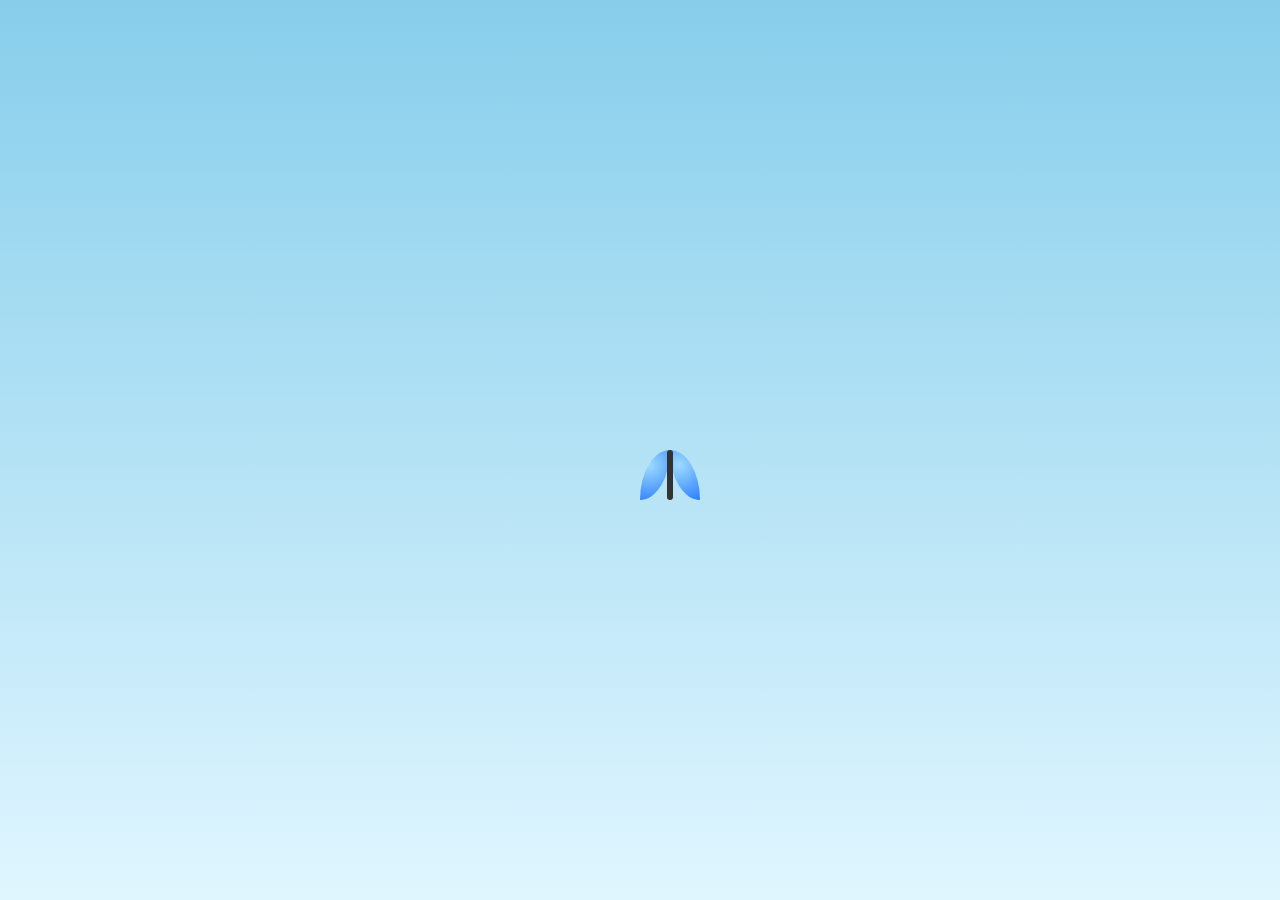
<file: goodmorning/index.html>
<!DOCTYPE html>
<html lang="en">
<head>
<meta charset="UTF-8" />
<meta name="viewport" content="width=device-width, initial-scale=1.0"/>
<title>Magical Butterfly Morning</title>
<style>
  html, body {
    margin: 0;
    padding: 0;
    width: 100%;
    height: 100%;
    overflow: hidden;
    font-family: "Dancing Script", "Parisienne", "Alex Brush", cursive;
    background: linear-gradient(#87ceeb, #e0f6ff);
  }

  .scene {
    position: relative;
    width: 100%;
    height: 100%;
  }

  /* Butterfly base */
  .butterfly {
    position: absolute;
    width: 60px;
    height: 50px;
    cursor: pointer;
    animation: float 4s ease-in-out infinite;
  }

  .butterfly.small {
    width: 30px;
    height: 25px;
    pointer-events: none;
  }

  .wing {
    position: absolute;
    width: 50%;
    height: 100%;
    background: radial-gradient(circle at 30% 30%, #9ddcff, #2b7cff);
    border-radius: 100% 0 100% 0;
    animation: flap 0.6s ease-in-out infinite;
  }

  .wing.right {
    right: 0;
    transform-origin: left center;
    border-radius: 0 100% 0 100%;
  }

  .body {
    position: absolute;
    left: 45%;
    width: 10%;
    height: 100%;
    background: #333;
    border-radius: 10px;
  }

  @keyframes flap {
    0%, 100% { transform: rotateY(0deg); }
    50% { transform: rotateY(60deg); }
  }

  @keyframes float {
    0%, 100% { transform: translateY(0); }
    50% { transform: translateY(-15px); }
  }

  /* Flying across screen */
  .fly-across {
    animation: flyAcross 6s linear forwards;
  }

  @keyframes flyAcross {
    0% { left: -80px; top: 40%; }
    100% { left: 110%; top: 30%; }
  }

  /* Text trail */
  .message {
    position: absolute;
    top: 45%;
    left: 10%;
    font-size: clamp(28px, 5vw, 56px);
    color: #1b4fa1;
    white-space: nowrap;
    letter-spacing: 2px;
  }

  .message span {
    opacity: 0;
    animation: reveal 0.4s forwards;
  }

  @keyframes reveal {
    to { opacity: 1; }
  }
</style>
</head>
<body>
<div class="scene" id="scene">
  <!-- Main butterfly -->
  <div class="butterfly" id="mainButterfly" style="left:50%; top:50%;">
    <div class="wing left"></div>
    <div class="wing right"></div>
    <div class="body"></div>
  </div>
</div>

<script>
const main = document.getElementById("mainButterfly");
const scene = document.getElementById("scene");
let activated = false;

main.addEventListener("click", () => {
  if (activated) return;
  activated = true;

  // Spawn small butterflies
  for (let i = 0; i < 12; i++) {
    const b = document.createElement("div");
    b.className = "butterfly small";
    b.innerHTML = `
      <div class="wing left"></div>
      <div class="wing right"></div>
      <div class="body"></div>
    `;
    b.style.left = Math.random() * 100 + "%";
    b.style.top = Math.random() * 100 + "%";
    b.style.animation = `float ${2 + Math.random()*3}s ease-in-out infinite`;
    b.animate([
      { transform: "translate(0,0)" },
      { transform: `translate(${Math.random()*200-100}px, ${Math.random()*200-100}px)` }
    ], {
      duration: 4000 + Math.random()*3000,
      iterations: Infinity,
      direction: "alternate",
      easing: "ease-in-out"
    });
    scene.appendChild(b);
  }

  // After a moment, fly across and show message
  setTimeout(() => {
    main.classList.add("fly-across");

    const msg = document.createElement("div");
    msg.className = "message";
    const text = "GOOD MORNING NONI 🦋";
    text.split("").forEach((ch, i) => {
      const span = document.createElement("span");
      span.textContent = ch;
      span.style.animationDelay = (i * 0.15) + "s";
      msg.appendChild(span);
    });
    scene.appendChild(msg);
  }, 1200);
});
</script>
</body>
</html>
</file>
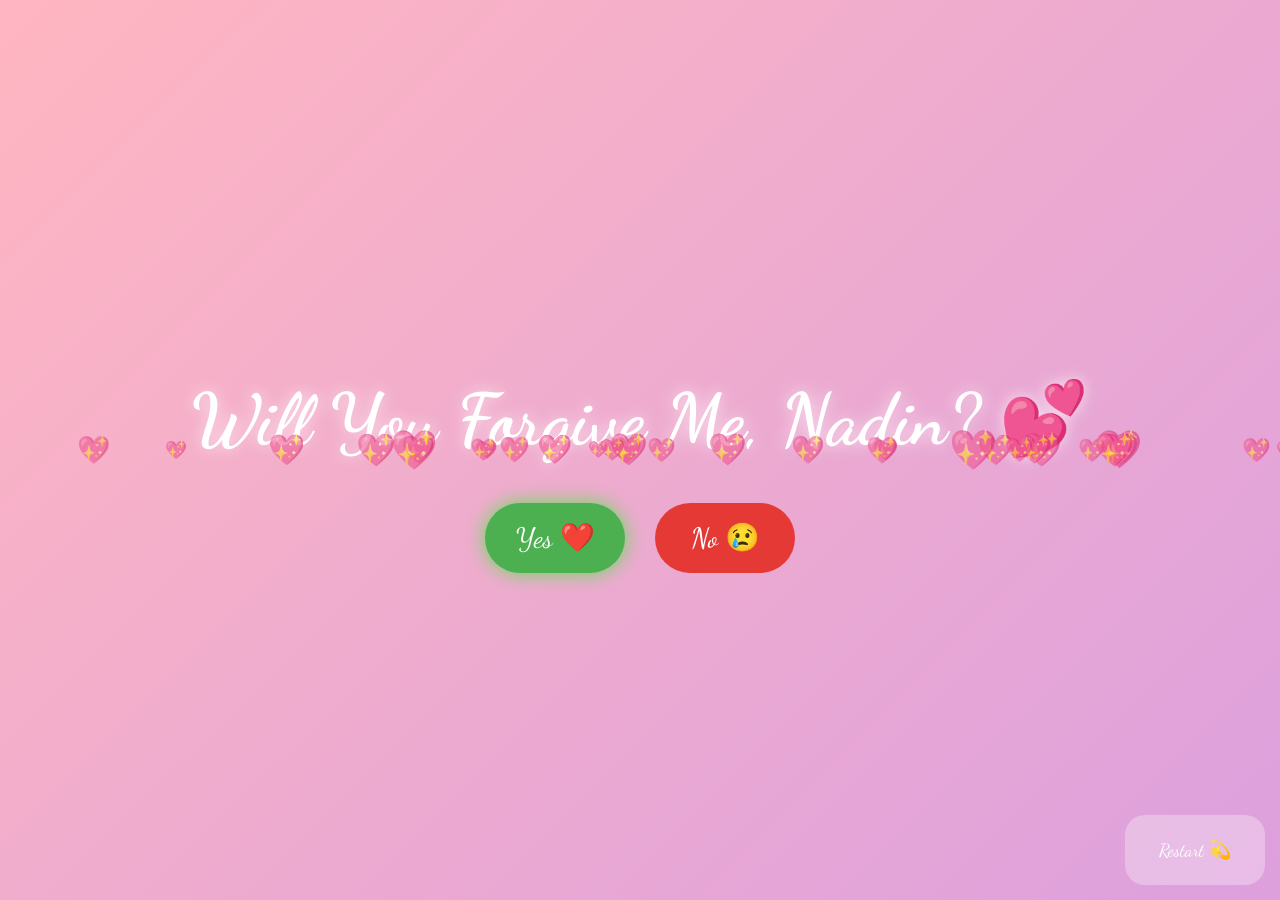
<file: movie-p/index.html>
<!DOCTYPE html>
<html lang="en">
<head>
  <meta charset="UTF-8" />
  <meta name="viewport" content="width=device-width, initial-scale=1.0"/>
  <title>Will You Forgive Me, Nadin? 💕</title>

  <!-- Google Font -->
  <link href="https://fonts.googleapis.com/css2?family=Dancing+Script:wght@600;700&display=swap" rel="stylesheet">

  <style>
    * {
      box-sizing: border-box;
      font-family: 'Dancing Script', cursive;
    }

    body {
      margin: 0;
      height: 100vh;
      overflow: hidden;
      background: linear-gradient(135deg, #FFB6C1, #DDA0DD);
      display: flex;
      align-items: center;
      justify-content: center;
      color: #fff;
    }

    /* Floating hearts background */
    .heart {
      position: fixed;
      font-size: 20px;
      opacity: 0.6;
      animation: floatUp 10s linear infinite;
      pointer-events: none;
    }

    @keyframes floatUp {
      from { transform: translateY(100vh); }
      to { transform: translateY(-10vh); }
    }

    .container {
      text-align: center;
      padding: 20px;
      transition: opacity 1s ease;
    }

    h1 {
      font-size: clamp(42px, 7vw, 72px);
      margin-bottom: 40px;
      text-shadow: 0 0 15px rgba(255,255,255,0.7);
    }

    .buttons {
      display: flex;
      gap: 30px;
      justify-content: center;
      flex-wrap: wrap;
    }

    button {
      width: 140px;
      height: 70px;
      border-radius: 40px;
      border: none;
      font-size: 28px;
      cursor: pointer;
      transition: transform 0.3s ease, box-shadow 0.3s ease;
    }

    #yesBtn {
      background: #4CAF50;
      color: #fff;
      box-shadow: 0 0 20px rgba(0,255,0,0.6);
    }

    #yesBtn:hover {
      transform: scale(1.1);
    }

    #noBtn {
      background: #E53935;
      color: #fff;
      position: relative;
    }

    .tryAgain {
      margin-top: 20px;
      font-size: 24px;
      animation: wiggle 0.5s infinite;
      display: none;
    }

    @keyframes wiggle {
      0% { transform: rotate(-3deg); }
      50% { transform: rotate(3deg); }
      100% { transform: rotate(-3deg); }
    }

    /* Confetti canvas */
    canvas {
      position: fixed;
      inset: 0;
      pointer-events: none;
      z-index: 10;
    }

    /* Letter */
    .letter {
      position: fixed;
      top: 10%;
      left: 50%;
      transform: translateX(-50%) scale(0.1) rotate(-5deg);
      width: 300px;
      height: 400px;
      background: #FDFD96;
      color: #5b3b2e;
      border-radius: 8px;
      padding: 20px;
      box-shadow: 0 20px 40px rgba(0,0,0,0.3);
      opacity: 0;
      z-index: 20;
      cursor: pointer;
      transition: transform 2s ease, opacity 1s ease;
      overflow: hidden;
    }

    .letter.unfold {
      transform: translateX(-50%) scale(1) rotate(0deg);
      opacity: 1;
    }

    .letter h2 {
      margin-top: 0;
      font-size: 28px;
    }

    .paragraph {
      opacity: 0;
      transform: translateY(20px);
      transition: all 0.6s ease;
      font-size: 20px;
      margin: 10px 0;
    }

    .paragraph.show {
      opacity: 1;
      transform: translateY(0);
    }

    .photo {
      margin-top: 15px;
      width: 100%;
      text-align: center;
      opacity: 0;
      transform: scale(0.5);
      transition: all 1s ease;
    }

    .photo.show {
      opacity: 1;
      transform: scale(1);
      animation: pulse 2s infinite;
    }

    .photo img {
      width: 200px;
      height: 200px;
      object-fit: cover;
      border-radius: 20px;
      box-shadow: 0 0 20px pink;
    }

    @keyframes pulse {
      0% { box-shadow: 0 0 15px pink; }
      50% { box-shadow: 0 0 30px hotpink; }
      100% { box-shadow: 0 0 15px pink; }
    }

    .restart {
      position: fixed;
      bottom: 15px;
      right: 15px;
      background: rgba(255,255,255,0.3);
      color: #fff;
      border: none;
      border-radius: 20px;
      padding: 10px 16px;
      cursor: pointer;
      font-size: 18px;
    }
  </style>
</head>
<body>

<canvas id="confetti"></canvas>

<div class="container" id="main">
  <h1>Will You Forgive Me, Nadin? 💕</h1>
  <div class="buttons">
    <button id="yesBtn">Yes ❤️</button>
    <button id="noBtn">No 😢</button>
  </div>
  <div class="tryAgain" id="tryAgain">Aww, please try again! 🥺💖</div>
</div>

<div class="letter" id="letter">
  <h2 id="typewriter"></h2>

  <div class="paragraph">I'm so sorry for my mistake. I never meant to hurt you.</div>
  <div class="paragraph">You mean the world to me—your smile lights up my life.</div>
  <div class="paragraph">I promise to listen better and cherish every moment.</div>
  <div class="paragraph">Will you forgive me? I love you more than words. 💕</div>

  <div class="photo">
    <img src="mwah-cat-rose.gif" alt="Us">
    <div>Forever yours 💖</div>
  </div>
</div>

<button class="restart" onclick="location.reload()">Restart 💫</button>

<script>
  /* Floating hearts */
  for (let i = 0; i < 30; i++) {
    const h = document.createElement('div');
    h.className = 'heart';
    h.textContent = '💖';
    h.style.left = Math.random() * 100 + 'vw';
    h.style.animationDuration = 6 + Math.random() * 6 + 's';
    h.style.fontSize = 16 + Math.random() * 24 + 'px';
    document.body.appendChild(h);
  }

  /* No button chase */
  const noBtn = document.getElementById('noBtn');
  const tryAgain = document.getElementById('tryAgain');
  let speed = 1;

  noBtn.addEventListener('click', () => {
    noBtn.style.position = 'fixed';
    tryAgain.style.display = 'block';

    function move() {
      const x = Math.random() * 85;
      const y = Math.random() * 85;
      noBtn.style.left = x + 'vw';
      noBtn.style.top = y + 'vh';
      speed += 0.02;
      setTimeout(move, 1000 / speed);
    }
    move();
    noBtn.disabled = true;
  });

  /* Yes flow */
  const yesBtn = document.getElementById('yesBtn');
  const main = document.getElementById('main');
  const letter = document.getElementById('letter');

  yesBtn.addEventListener('click', () => {
    startConfetti();
    main.style.opacity = '0';

    setTimeout(() => {
      main.style.display = 'none';
      letter.style.opacity = '1';
      letter.classList.add('unfold');
    }, 1000);
  });

  /* Letter interaction */
  const typeEl = document.getElementById('typewriter');
  const paragraphs = document.querySelectorAll('.paragraph');
  const photo = document.querySelector('.photo');

  letter.addEventListener('click', () => {
    playMusic();
    typeText("To: My dearest Nadin ❤️", 100);

    paragraphs.forEach((p, i) => {
      setTimeout(() => p.classList.add('show'), 1200 + i * 500);
    });

    setTimeout(() => photo.classList.add('show'), 3500);
  }, { once: true });

  function typeText(text, speed) {
    let i = 0;
    const interval = setInterval(() => {
      typeEl.textContent += text.charAt(i);
      i++;
      if (i >= text.length) clearInterval(interval);
    }, speed);
  }

  /* Confetti */
  function startConfetti() {
    const canvas = document.getElementById('confetti');
    const ctx = canvas.getContext('2d');
    canvas.width = innerWidth;
    canvas.height = innerHeight;

    const particles = Array.from({ length: 80 }, () => ({
      x: Math.random() * canvas.width,
      y: Math.random() * canvas.height,
      r: 10 + Math.random() * 10,
      d: Math.random() * 5,
      s: Math.random() * 3 + 2,
      emoji: ['💖','💕','❤️','💘'][Math.floor(Math.random()*4)]
    }));

    function draw() {
      ctx.clearRect(0,0,canvas.width,canvas.height);
      particles.forEach(p => {
        ctx.font = p.r + 'px serif';
        ctx.fillText(p.emoji, p.x, p.y);
        p.y += p.s;
        if (p.y > canvas.height) p.y = -20;
      });
      requestAnimationFrame(draw);
    }
    draw();
  }

  /* Music */
  function playMusic() {
    const audio = new Audio('Her.mp3');
    audio.loop = true;
    audio.volume = 0.5;
    audio.play();
  }
</script>

</body>
</html>
</file>
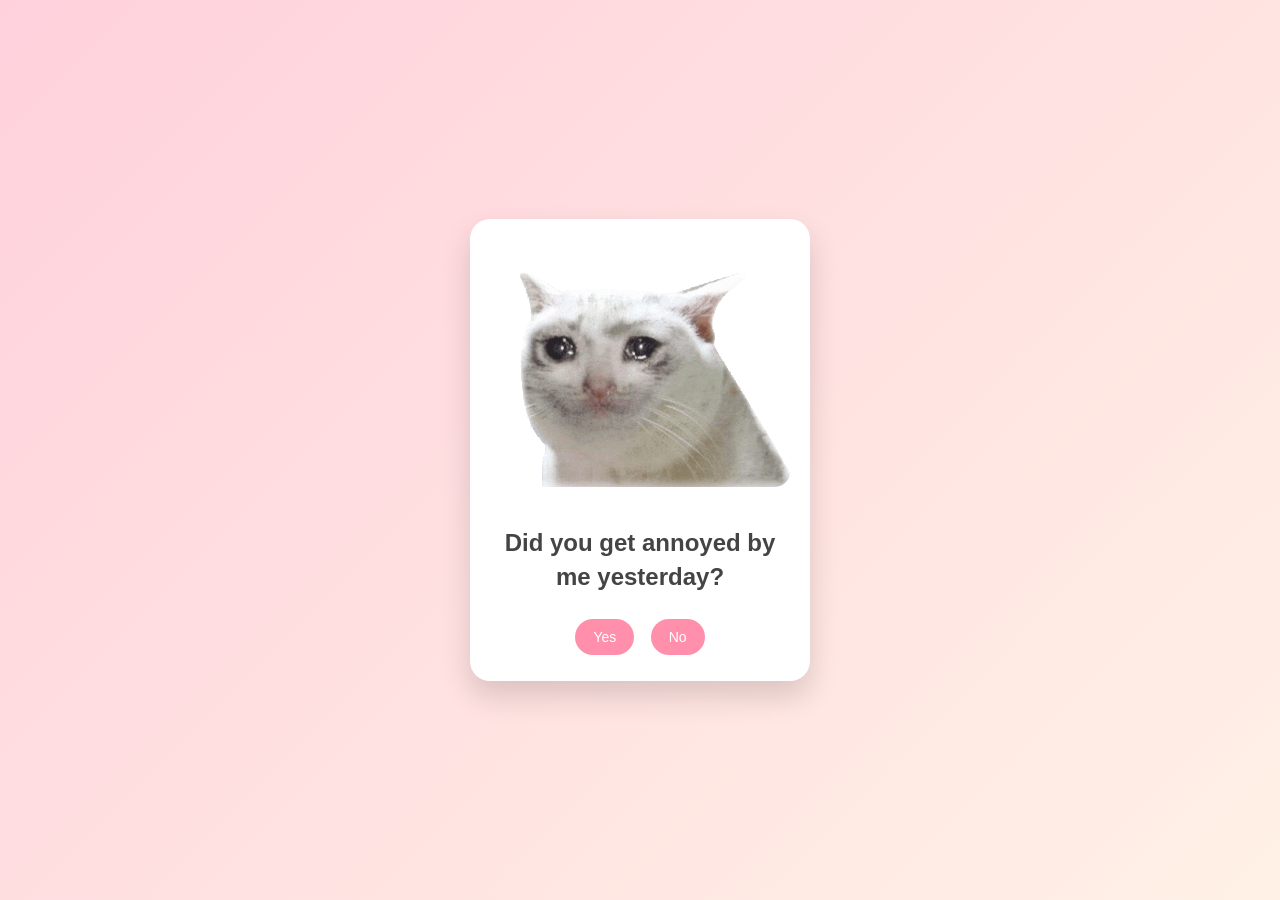
<file: projecgt22/project2/index.html>
<!DOCTYPE html>
<html lang="en">
<head>
  <meta charset="UTF-8" />
  <meta name="viewport" content="width=device-width, initial-scale=1.0"/>
  <title>Sorry Baby 💗</title>
  <link rel="stylesheet" href="style.css" />
</head>
<body>

  <div class="container">
    <div class="card" id="card">
      <!-- Placeholder image -->
      <img
        id="mainImage"
        src="giphy.gif"
        alt="Romantic image"
      />

      <h2 id="question">Did you get annoyed by me yesterday?</h2>

      <div class="buttons" id="buttons">
        <button onclick="yesClicked()">Yes</button>
        <button onclick="noClicked()">No</button>
      </div>
    </div>
  </div>

  <!-- Floating hearts container -->
  <div id="hearts-container"></div>

  <script src="script.js"></script>
</body>
</html>
</file>
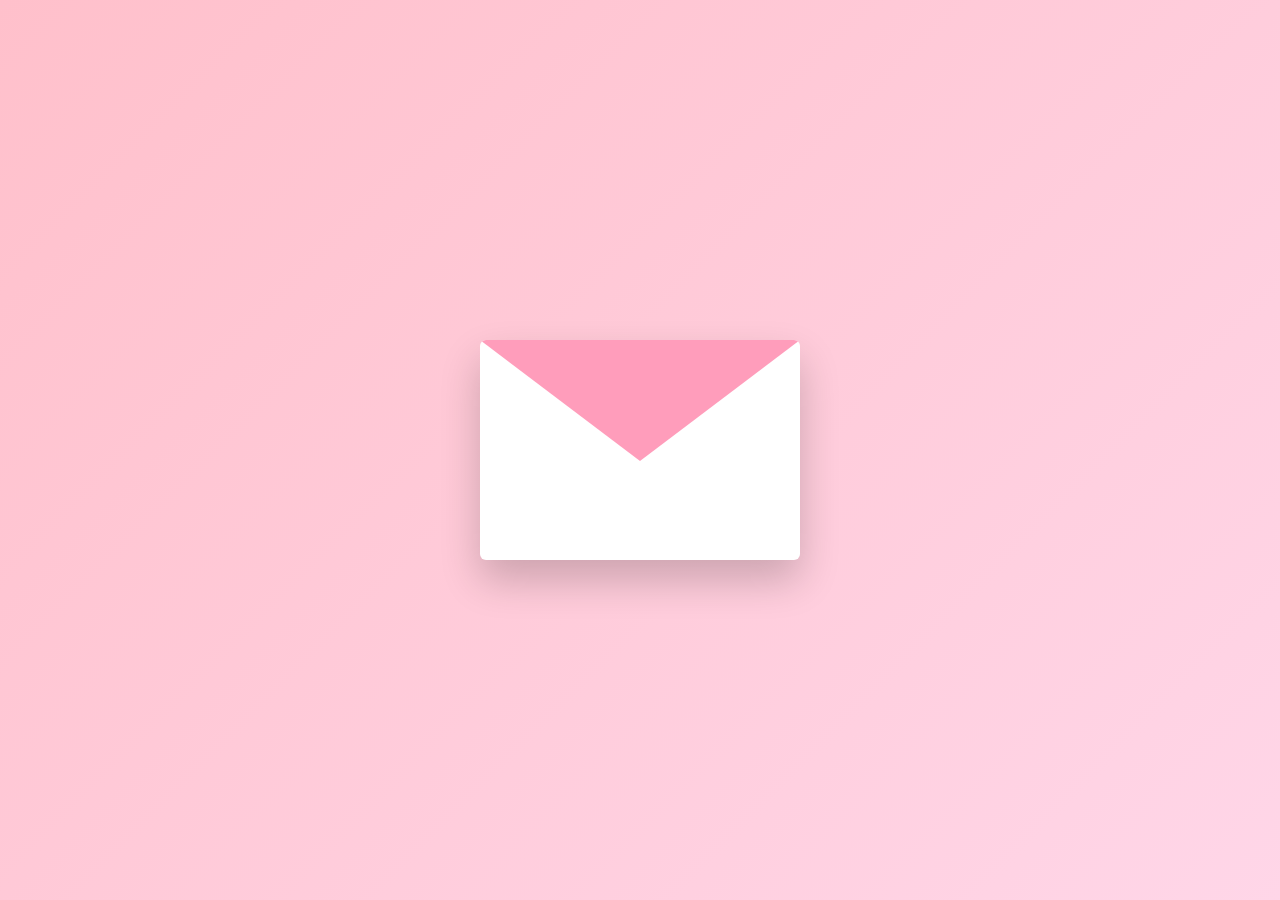
<file: goodmorning/a.html>
<!DOCTYPE html>
<html lang="ar">
<head>
<meta charset="UTF-8">
<title>Love Letter</title>

<style>
  body {
    margin: 0;
    height: 100vh;
    background: linear-gradient(135deg, #ffc0cb, #ffd6e8);
    display: flex;
    justify-content: center;
    align-items: center;
    font-family: 'Amiri', serif;
    direction: rtl;
  }

  .envelope {
    width: 320px;
    height: 220px;
    background: #fff;
    position: relative;
    cursor: pointer;
    border-radius: 6px;
    box-shadow: 0 20px 40px rgba(0,0,0,0.2);
    overflow: hidden;
  }

  .flap {
    position: absolute;
    top: 0;
    width: 100%;
    height: 100%;
    background: #ff9dbb;
    clip-path: polygon(0 0, 50% 55%, 100% 0);
    transform-origin: top;
    transition: transform 1s ease;
    z-index: 3;
  }

  .envelope.open .flap {
    transform: rotateX(180deg);
  }

  .letter {
    position: absolute;
    bottom: -100%;
    width: 100%;
    height: 100%;
    background: #fffafc;
    padding: 20px;
    box-sizing: border-box;
    transition: bottom 1s ease;
    z-index: 2;
  }

  .envelope.open .letter {
    bottom: 0;
  }

  #text {
    font-size: 22px;
    color: #b30059;
    white-space: pre-wrap;
    border-right: 2px solid #b30059;
    padding-right: 8px;
    min-height: 120px;
  }

  .hint {
    position: absolute;
    bottom: -40px;
    width: 100%;
    text-align: center;
    color: #800040;
    font-size: 14px;
  }
</style>
</head>

<body>

<div class="envelope" onclick="openLetter()">
  <div class="flap"></div>
  <div class="letter">
    <div id="text"></div>
  </div>
  <div class="hint">اضغط لفتح الرسالة 💌</div>
</div>

<script>
  const lyrics =
    "وغلاوتك وحلاوتك والشوق اللي مالوهش حدود \n" +
    "بصراحة بكل صراحة أنا مغرم بعينيكي السود💗💗💗";

  let index = 0;
  let opened = false;

  function openLetter() {
    if (opened) return;
    opened = true;

    document.querySelector(".envelope").classList.add("open");

    setTimeout(() => {
      const typing = setInterval(() => {
        document.getElementById("text").textContent += lyrics[index];
        index++;
        if (index >= lyrics.length) clearInterval(typing);
      }, 210);
    }, 1000);
  }
</script>

</body>
</html>
</file>
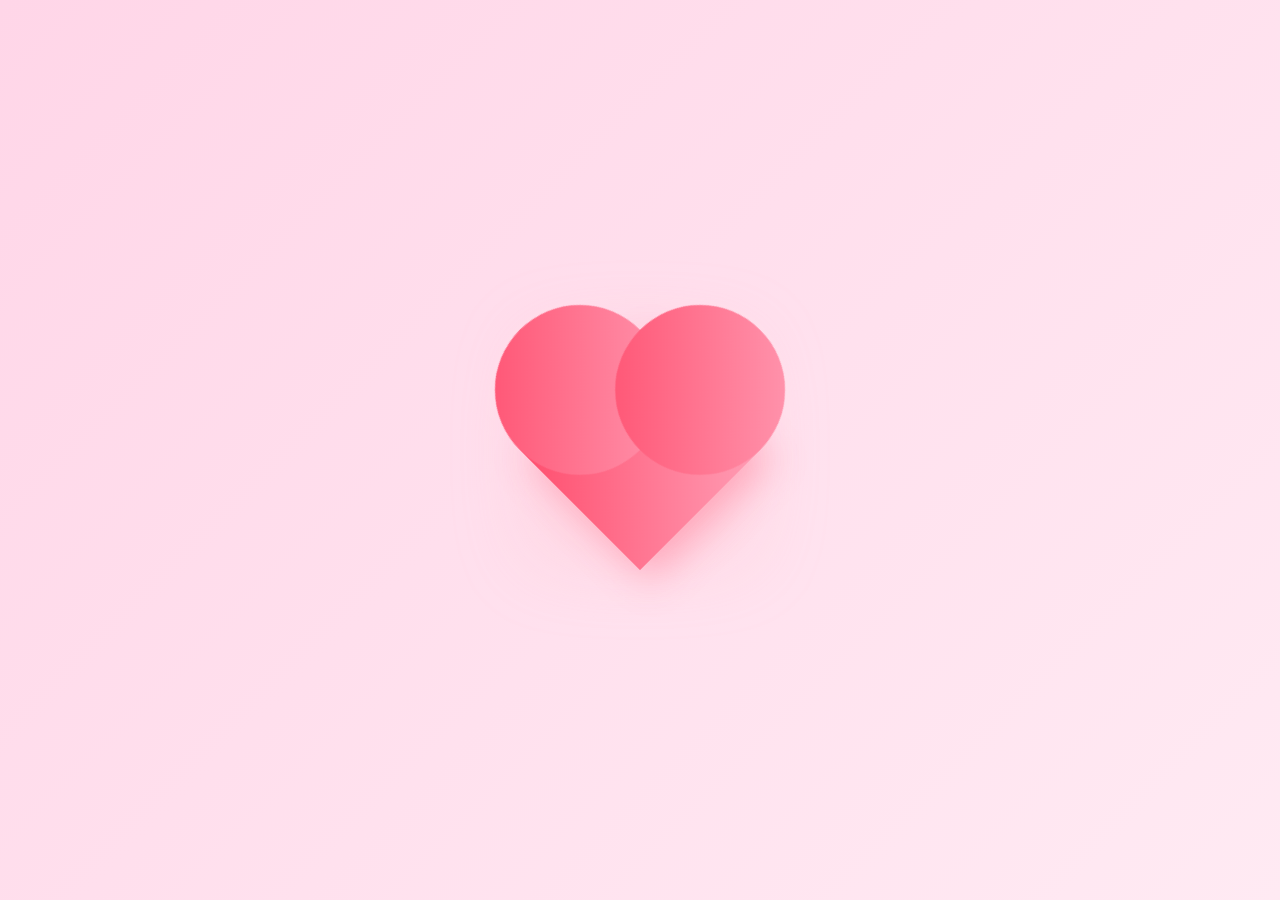
<file: goodmorning/aa.html>
<!DOCTYPE html>
<html lang="en">
<head>
  <meta charset="UTF-8">
  <title>Heart Surprise</title>
  <style>
    * {
      box-sizing: border-box;
      font-family: 'Georgia', serif;
    }

    body {
      margin: 0;
      height: 100vh;
      display: flex;
      justify-content: center;
      align-items: center;
      background: linear-gradient(135deg, #ffd6e8, #ffeaf3);
    }

    .container {
      perspective: 1500px;
    }

    .heart-box {
      width: 300px;
      height: 300px;
      position: relative;
      transform-style: preserve-3d;
      cursor: pointer;
    }

    /* HEART */
    .heart {
      position: absolute;
      width: 170px;
      height: 170px;
      top: 65px;
      left: 65px;
      background: linear-gradient(135deg, #ff4d6d, #ff9db5);
      transform: rotate(-45deg);
      box-shadow: 0 15px 35px rgba(255, 77, 109, 0.35);
      transition: transform 1s ease;
      z-index: 1;
    }

    .heart::before,
    .heart::after {
      content: "";
      position: absolute;
      width: 170px;
      height: 170px;
      background: linear-gradient(135deg, #ff4d6d, #ff9db5);
      border-radius: 50%;
    }

    .heart::before {
      top: -85px;
      left: 0;
    }

    .heart::after {
      left: 85px;
      top: 0;
    }

    /* OPEN HEART */
    .open .heart {
      transform: rotate(-45deg) rotateX(160deg) translateY(-60px);
    }

    /* INSIDE IMAGE */
    .inside {
      position: absolute;
      width: 240px;
      height: 240px;
      top: 30px;
      left: 30px;
      transform: rotate(-45deg) translateZ(-50px);
      opacity: 0;
      transition: all 1s ease 0.6s;
      display: flex;
      justify-content: center;
      align-items: center;
      z-index: 5;
    }

    .inside img {
      width: 100%;
      height: 100%;
      object-fit: cover;
      border-radius: 22px;
      transform: rotate(45deg) translateZ(120px);
      box-shadow: 0 25px 50px rgba(0,0,0,0.35);
    }

    .open .inside {
      opacity: 1;
      transform: rotate(-45deg) translateZ(80px);
    }

    /* SOFT GLOW */
    .heart-box::after {
      content: "";
      position: absolute;
      width: 260px;
      height: 260px;
      top: 20px;
      left: 20px;
      background: radial-gradient(circle, rgba(255,182,193,0.45), transparent);
      filter: blur(30px);
      z-index: -1;
    }
  </style>
</head>
<body>

<div class="container">
  <div class="heart-box" onclick="openBox(this)">
    <div class="heart"></div>

    <div class="inside">
      <img src="286.jpg" alt="Surprise">
    </div>
  </div>
</div>

<script>
  function openBox(box) {
    box.classList.toggle("open");
  }
</script>

</body>
</html>
</file>
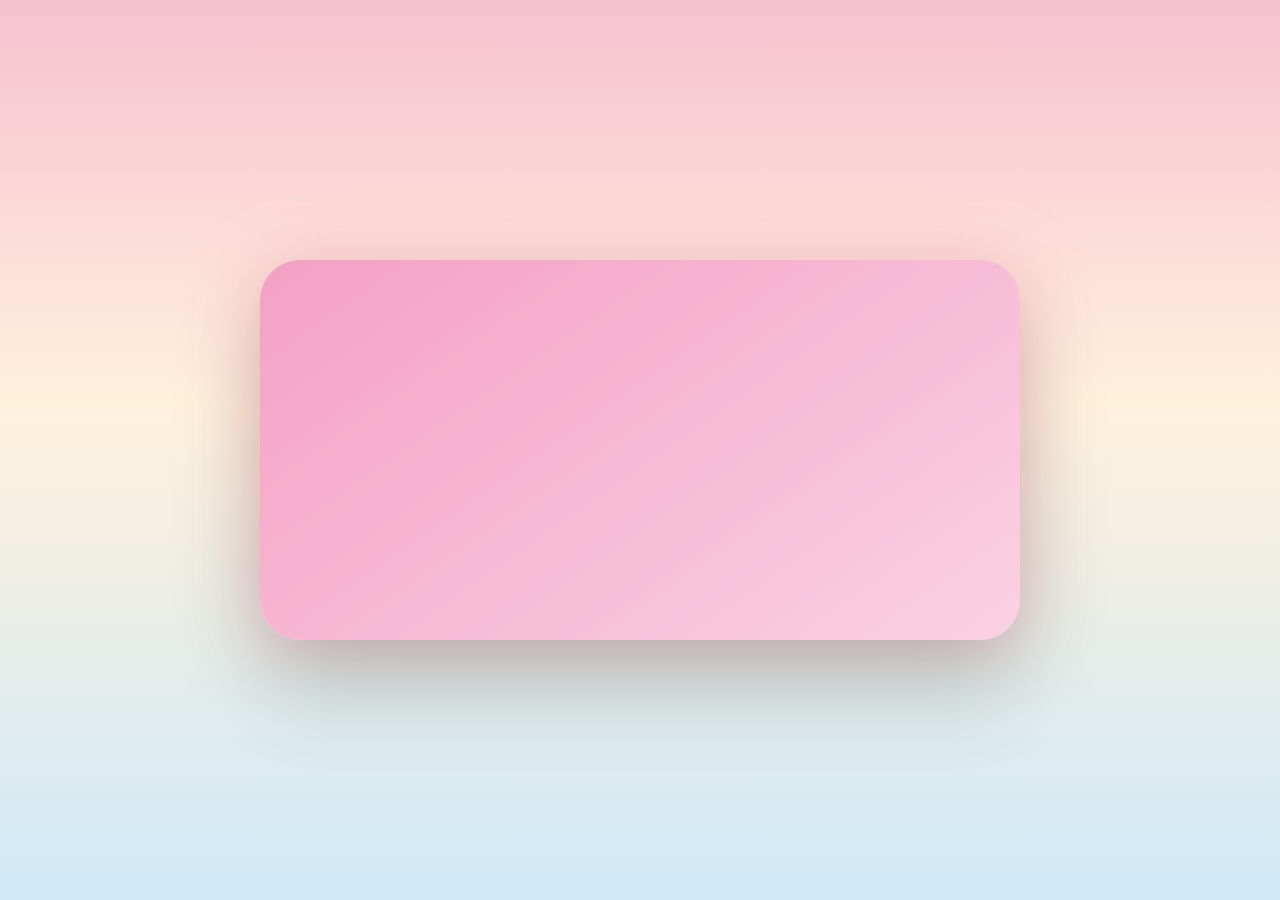
<file: goodmorning/indexx.html>
<!DOCTYPE html>
<html lang="en">
<head>
<meta charset="UTF-8" />
<meta name="viewport" content="width=device-width, initial-scale=1.0" />
<title>Good Morning Noni</title>

<!-- French luxury serif font -->
<link href="https://fonts.googleapis.com/css2?family=Playfair+Display:wght@600;700&display=swap" rel="stylesheet">

<style>
* {
  margin: 0;
  padding: 0;
  box-sizing: border-box;
}

body {
  height: 100vh;
  display: flex;
  align-items: center;
  justify-content: center;
  background: linear-gradient(
    180deg,
    #f6c1d1 0%,
    #fff1dc 45%,
    #cfe9f7 100%
  );
}

/* BIG PINK BOX */
.box {
  width: 760px;
  height: 380px;
  background: linear-gradient(145deg, #f4a1c2, #fad1e3);
  border-radius: 40px;
  box-shadow:
    0 45px 90px rgba(0,0,0,0.2),
    0 0 60px rgba(255, 182, 193, 0.6);
  display: flex;
  align-items: center;
  justify-content: center;
  cursor: pointer;
  transition: transform 0.35s ease;
}

.box:active {
  transform: scale(0.97);
}

/* TEXT WRAPPER */
.text {
  font-family: 'Playfair Display', serif;
  text-align: center;
  color: #fffaf2;
  text-shadow: 0 0 18px rgba(255, 220, 180, 0.9);
}

/* LINE STYLES */
.line1 {
  font-size: 72px;
  font-weight: 700;
  letter-spacing: 2px;
}

.line2 {
  font-size: 64px;
  font-weight: 700;
  margin-top: 16px;
  letter-spacing: 4px;
}

/* MOBILE */
@media (max-width: 768px) {
  .box {
    width: 92vw;
    height: 260px;
  }

  .line1 {
    font-size: 42px;
  }

  .line2 {
    font-size: 38px;
  }
}
</style>
</head>

<body>

<div class="box" onclick="typeText()">
  <div class="text">
    <div class="line1" id="line1"></div>
    <div class="line2" id="line2"></div>
  </div>
</div>

<script>
const line1Text = "GOOD MORNING";
const line2Text = "NONI 🌸";

const line1El = document.getElementById("line1");
const line2El = document.getElementById("line2");

let i = 0;
let j = 0;
let started = false;

function typeText() {
  if (started) return;
  started = true;

  const typeLine1 = setInterval(() => {
    if (i < line1Text.length) {
      line1El.textContent += line1Text.charAt(i);
      i++;
    } else {
      clearInterval(typeLine1);

      setTimeout(() => {
        const typeLine2 = setInterval(() => {
          if (j < line2Text.length) {
            line2El.textContent += line2Text.charAt(j);
            j++;
          } else {
            clearInterval(typeLine2);
          }
        }, 140);
      }, 300);
    }
  }, 110);
}
</script>

</body>
</html>
</file>
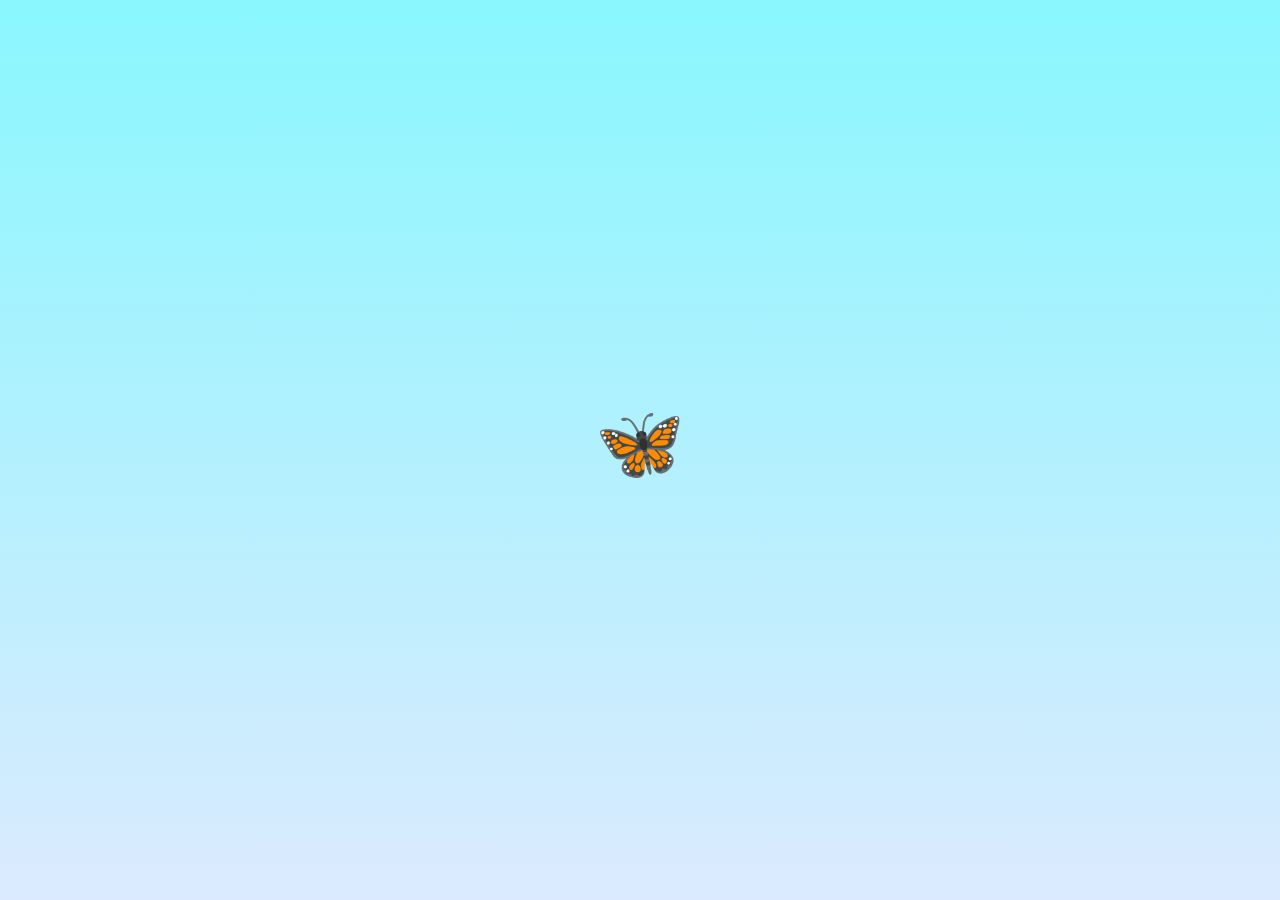
<file: goodmorning/per.html>
<!DOCTYPE html>
<html lang="en">
<head>
<meta charset="UTF-8">
<meta name="viewport" content="width=device-width, initial-scale=1.0">
<title>Good Morning Noni 🦋</title>

<style>
@import url('https://fonts.googleapis.com/css2?family=Parisienne&display=swap');

* {
  margin: 0;
  padding: 0;
  box-sizing: border-box;
}

body {
  height: 100vh;
  background: linear-gradient(to bottom, #89f7fe, #dbeafe);
  overflow: hidden;
  display: flex;
  align-items: center;
  justify-content: center;
  font-family: 'Parisienne', cursive;
}

/* Butterfly */
.butterfly {
  font-size: 72px;
  cursor: pointer;
  transition: opacity 0.8s ease, transform 0.8s ease;
}

/* Typed text */
.message {
  position: absolute;
  font-size: 56px;
  color: #1e40af;
  text-shadow: 0 4px 12px rgba(0,0,0,0.25);
  opacity: 0;
  white-space: nowrap;
}

/* Floating items */
.float {
  position: absolute;
  font-size: 22px;
  animation: rise 5s linear forwards;
}

@keyframes rise {
  from {
    opacity: 1;
    transform: translateY(0);
  }
  to {
    opacity: 0;
    transform: translateY(-220px);
  }
}
</style>
</head>

<body>

<div class="butterfly" id="butterfly">🦋</div>
<div class="message" id="message"></div>

<script>
const butterfly = document.getElementById("butterfly");
const message = document.getElementById("message");
const text = "Good Morning Noni 🦋";
let index = 0;

butterfly.addEventListener("click", () => {
  // Hide butterfly
  butterfly.style.opacity = "0";
  butterfly.style.transform = "scale(0.5)";
  setTimeout(() => butterfly.remove(), 800);

  // Start typing text
  message.style.opacity = "1";
  typeText();

  // Floating hearts & flowers
  for (let i = 0; i < 18; i++) {
    createFloat();
  }
});

function typeText() {
  if (index < text.length) {
    message.innerHTML += text.charAt(index);
    index++;
    setTimeout(typeText, 120);
  }
}

function createFloat() {
  const el = document.createElement("div");
  el.className = "float";
  el.innerHTML = Math.random() > 0.5 ? "💙" : "🌸";

  el.style.left = Math.random() * window.innerWidth + "px";
  el.style.bottom = "0px";
  el.style.fontSize = (18 + Math.random() * 22) + "px";

  document.body.appendChild(el);

  setTimeout(() => el.remove(), 5000);
}
</script>

</body>
</html>
</file>
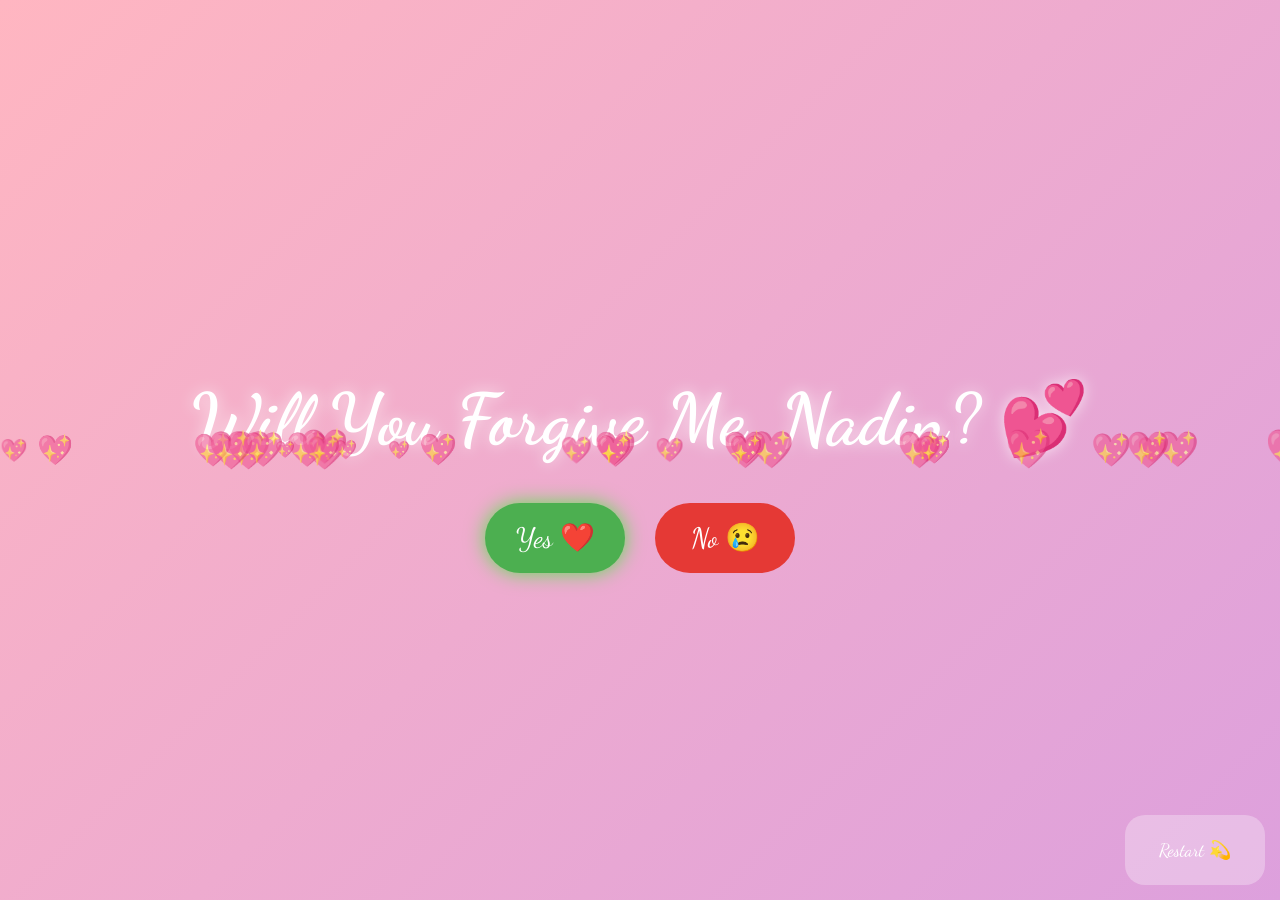
<file: movie-p/indexx.html>
<!DOCTYPE html>
<html lang="en">
<head>
  <meta charset="UTF-8" />
  <meta name="viewport" content="width=device-width, initial-scale=1.0"/>
  <title>Forgive Me Nadin 💕</title>

  <!-- Google Font -->
  <link href="https://fonts.googleapis.com/css2?family=Dancing+Script:wght@600;700&display=swap" rel="stylesheet">

  <link rel="stylesheet" href="style.css">
</head>
<body>

<canvas id="confetti"></canvas>

<div class="container" id="main">
  <h1>Will You Forgive Me, Nadin? 💕</h1>

  <div class="buttons">
    <button id="yesBtn">Yes ❤️</button>
    <button id="noBtn">No 😢</button>
  </div>

  <div class="tryAgain" id="tryAgain">
    Aww, please try again! 🥺💖
  </div>
</div>

<div class="letter" id="letter">
  <h2 id="typewriter"></h2>

  <div class="paragraph">I'm so sorry for my mistake. I never meant to hurt you.</div>
  <div class="paragraph">You mean the world to me your smile lights up my life.</div>
  <div class="paragraph">I promise to listen better and cherish every moment.</div>
    <div class="paragraph">To hear your heart in silence, every whisper and component.</div>
      <div class="paragraph">To love you without measure, in words both said and unspoken,</div>
        <div class="paragraph">To hold your trust gently, never bent and never broken,</div>
          <div class="paragraph">And spend my life proving this promise was never a token.</div>

  <div class="paragraph">Will you forgive me? My love and angelic morgan 💕</div>

  <div class="photo">
    <img src="mwah-cat-rose.gif" alt="Us">
    <div>Forever yours 💖</div>
  </div>
</div>

<button class="restart" onclick="location.reload()">Restart 💫</button>

<script src="script.js"></script>
</body>
</html>
</file>
<file: projecgt22/project2/style.css>
* {
  box-sizing: border-box;
  font-family: "Segoe UI", sans-serif;
}

body {
  margin: 0;
  height: 100vh;
  background: linear-gradient(135deg, #ffd1dc, #fff1e6);
  display: flex;
  justify-content: center;
  align-items: center;
  overflow: hidden;
}

.container {
  display: flex;
  justify-content: center;
  align-items: center;
}

.card {
  background: #fff;
  width: 340px;
  padding: 20px;
  text-align: center;
  border-radius: 20px;
  box-shadow: 0 15px 30px rgba(0,0,0,0.15);
  transition: all 0.6s ease;
}

.card.large {
  width: 420px;
}

.card img {
  width: 100%;
  border-radius: 15px;
  margin-bottom: 15px;
  transition: opacity 0.5s ease;
}

h2 {
  color: #444;
  line-height: 1.4;
}

.buttons {
  margin-top: 15px;
}

button {
  background: #ff8fab;
  border: none;
  color: white;
  padding: 10px 18px;
  margin: 6px;
  border-radius: 25px;
  cursor: pointer;
  font-size: 14px;
  transition: transform 0.2s ease, background 0.3s ease;
}

button:hover {
  background: #ff6f91;
  transform: scale(1.05);
}

/* Shake animation */
@keyframes shake {
  0% { transform: translateX(0); }
  25% { transform: translateX(-6px); }
  50% { transform: translateX(6px); }
  75% { transform: translateX(-6px); }
  100% { transform: translateX(0); }
}

.shake {
  animation: shake 0.4s;
}

/* Floating hearts */
.heart {
  position: fixed;
  bottom: -20px;
  font-size: 24px;
  animation: floatUp 4s linear forwards;
}

@keyframes floatUp {
  from {
    opacity: 1;
    transform: translateY(0);
  }
  to {
    opacity: 0;
    transform: translateY(-100vh);
  }
}.poetry-image {
  width: 180px;        /* 👈 adjust size here */
  max-width: 100%;
  border-radius: 12px;
  margin-top: 15px;
}
</file>
<file: movie-p/style.css>
* {
  box-sizing: border-box;
  font-family: 'Dancing Script', cursive;
}

body {
  margin: 0;
  height: 100vh;
  overflow: hidden;
  background: linear-gradient(135deg, #FFB6C1, #DDA0DD);
  display: flex;
  align-items: center;
  justify-content: center;
  color: white;
}

/* Floating hearts */
.heart {
  position: fixed;
  font-size: 20px;
  opacity: 0.6;
  animation: floatUp 10s linear infinite;
  pointer-events: none;
}

@keyframes floatUp {
  from { transform: translateY(100vh); }
  to { transform: translateY(-10vh); }
}

.container {
  text-align: center;
  padding: 20px;
  transition: opacity 1s ease;
}

h1 {
  font-size: clamp(42px, 7vw, 72px);
  margin-bottom: 40px;
  text-shadow: 0 0 15px rgba(255,255,255,0.7);
}

.buttons {
  display: flex;
  gap: 30px;
  justify-content: center;
  flex-wrap: wrap;
}

button {
  width: 140px;
  height: 70px;
  border-radius: 40px;
  border: none;
  font-size: 28px;
  cursor: pointer;
  transition: transform 0.3s ease, box-shadow 0.3s ease;
}

#yesBtn {
  background: #4CAF50;
  color: white;
  box-shadow: 0 0 20px rgba(0,255,0,0.6);
}

#yesBtn:hover {
  transform: scale(1.1);
}

#noBtn {
  background: #E53935;
  color: white;
}

.tryAgain {
  margin-top: 20px;
  font-size: 24px;
  animation: wiggle 0.5s infinite;
  display: none;
}

@keyframes wiggle {
  0% { transform: rotate(-3deg); }
  50% { transform: rotate(3deg); }
  100% { transform: rotate(-3deg); }
}

/* BIG LETTER */
.letter {
  position: fixed;
  top: 6%;
  left: 50%;
  transform: translateX(-50%) scale(0.1) rotate(-5deg);
  width: min(90vw, 420px);
  height: min(85vh, 550px);
  background: #FDFD96;
  color: #5b3b2e;
  border-radius: 14px;
  padding: 25px;
  box-shadow: 0 25px 50px rgba(0,0,0,0.35);
  opacity: 0;
  cursor: pointer;
  transition: transform 2s ease, opacity 1s ease;
  overflow-y: auto;
  z-index: 5;
}

.letter.unfold {
  transform: translateX(-50%) scale(1) rotate(0);
  opacity: 1;
}

.letter h2 {
  font-size: 34px;
  margin-bottom: 15px;
}

.paragraph {
  opacity: 0;
  transform: translateY(20px);
  transition: all 0.6s ease;
  font-size: 22px;
  line-height: 1.4;
  margin: 12px 0;
}

.paragraph.show {
  opacity: 1;
  transform: translateY(0);
}

.photo {
  margin-top: 20px;
  text-align: center;
  opacity: 0;
  transform: scale(0.5);
  transition: all 1s ease;
}

.photo.show {
  opacity: 1;
  transform: scale(1);
  animation: pulse 2s infinite;
}

.photo img {
  width: 260px;
  height: 260px;
  border-radius: 20px;
  box-shadow: 0 0 20px pink;
}

@keyframes pulse {
  0% { box-shadow: 0 0 15px pink; }
  50% { box-shadow: 0 0 30px hotpink; }
  100% { box-shadow: 0 0 15px pink; }
}

canvas {
  position: fixed;
  inset: 0;
  pointer-events: none;
}

.restart {
  position: fixed;
  bottom: 15px;
  right: 15px;
  background: rgba(255,255,255,0.3);
  border: none;
  border-radius: 20px;
  padding: 10px 16px;
  color: white;
  font-size: 18px;
  cursor: pointer;
}
</file>
